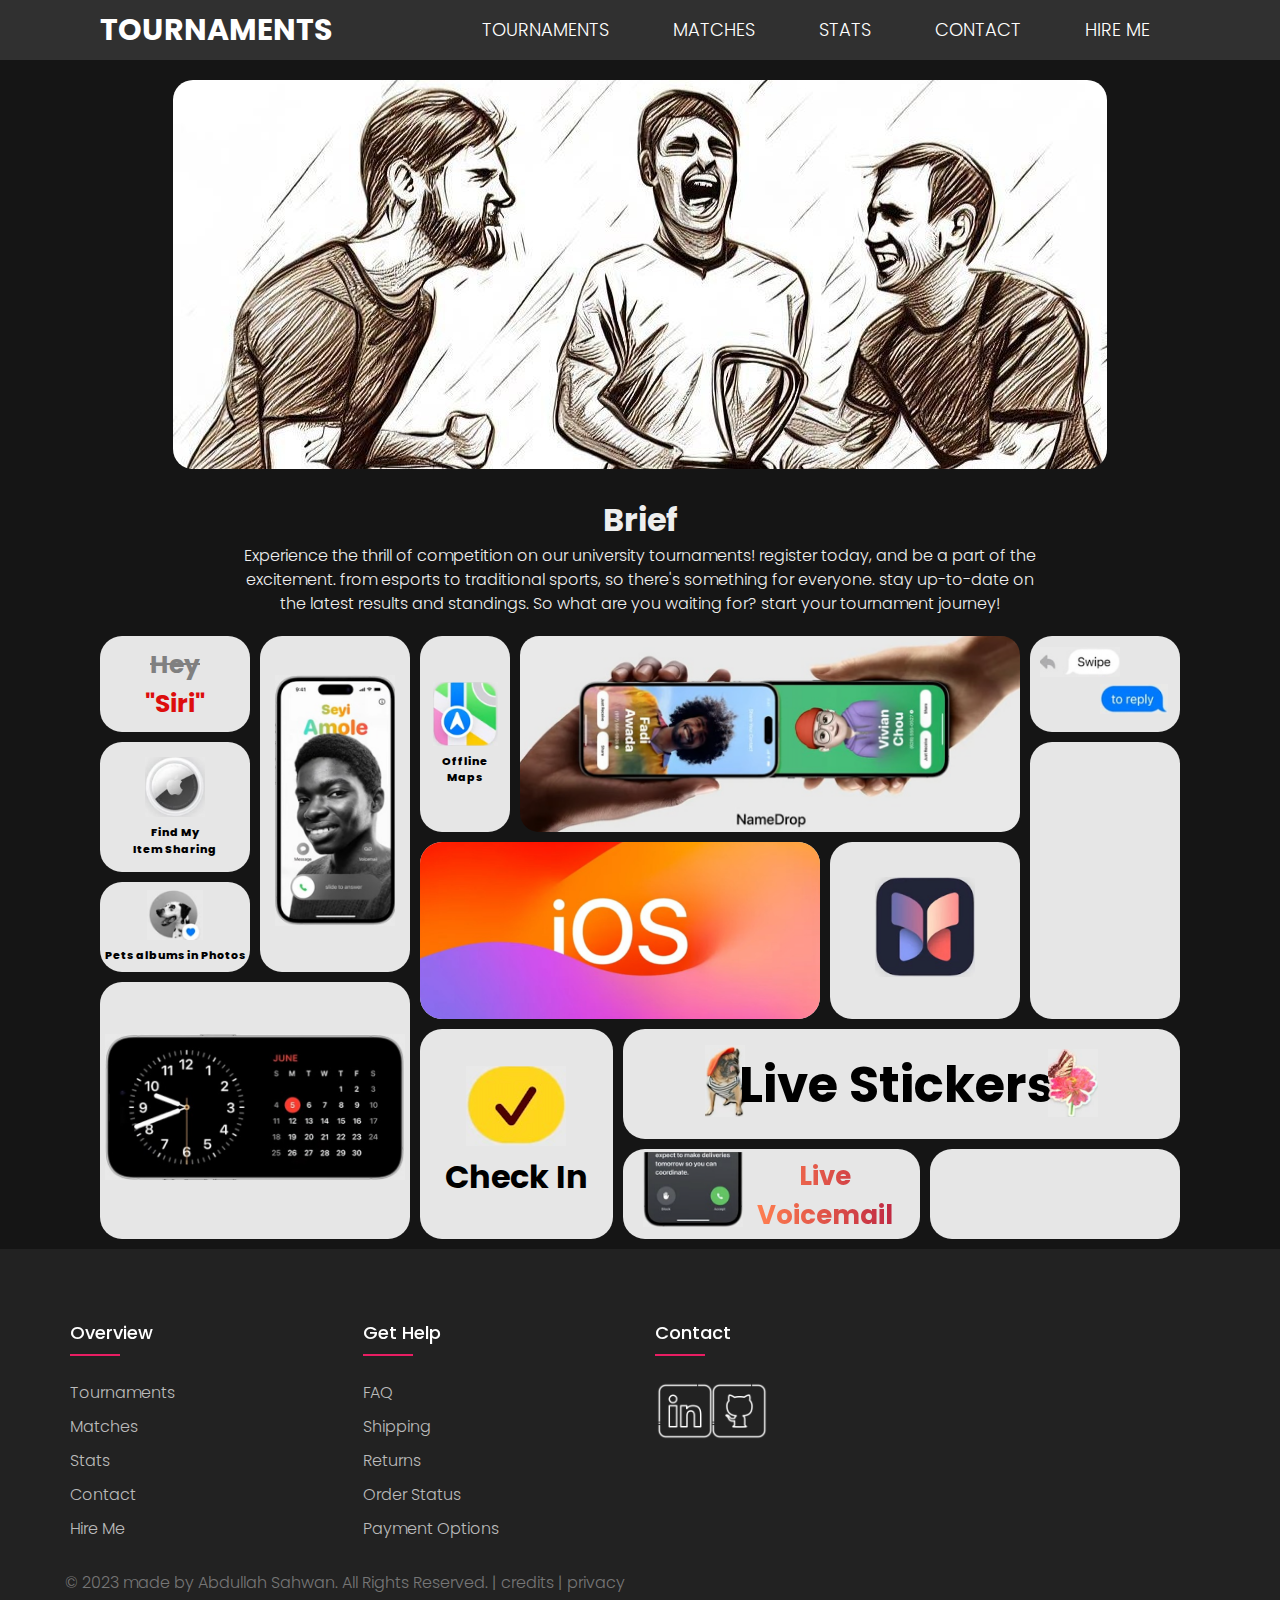
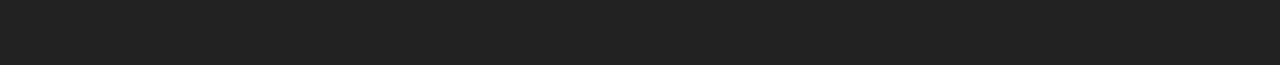
<file: index.html>
<!DOCTYPE html>
<html lang="en" data-theme="dark">
    <head>
        <meta charset="UTF-8">
        <meta name="description" content="Experience the thrill of competition on our university tournaments! register today, and be a part of the excitement. from esports to traditional sports, so there's something for everyone. stay up-to-date on the latest results and standings. So what are you waiting for? start your tournament journey!.">
        <meta name="keywords" content="KFUPM, Tournaments, competition, Registeration">
        <meta name="author" content="Abdullah Sahwan">
        <title>KFUPM Tournaments</title>
        <link rel="stylesheet" href="css/dark_theme.css" />
        <link rel="stylesheet" href="css/navigation.css">
        <link rel="stylesheet" href="css/footer.css">
        <link rel="stylesheet" href="css/IOS_Table.css">
        <link rel="icon" href="assets/logoPersonal.png">
    </head>
    <body>
        <!-- Navigation -->
        <nav>
            <div class="logo" id="logo">
                <!-- <img class="kfupmLogoClass" src="assets/kfupmTowerUpper.png" alt="KFUPM Logo" height="40"> -->
                <p >Tournaments</p>
            </div>
            
            
            <ul>
                <li><a href="index.html">Tournaments</a></li>
                <li><a href="Matches.html">Matches</a></li>
                <li><a href="#">Stats</a></li>
                <li><a href="contact.html">Contact</a></li>
                <li><a href="Hire.html">Hire Me</a></li>
            </ul>
        </nav>

        <!-- Main -->
        <main>
            <div class="coverimage"><img src="assets/compete.jpg" alt=""></div>


            <div class="intro">
                <div class="maingheading"><h1>Brief</h1></div>
                <p>
                    Experience the thrill of competition on our university tournaments! register today, and be a part of the excitement. from esports to traditional sports, so there's something for everyone. stay up-to-date on the latest results and standings. So what are you waiting for? start your tournament journey!
                </p>
            </div>
            
        
            <table cellspacing="10" class="IOSTable">
                <!-- Row1 -->
                <tr >
                    <!-- Hey Siri  -->
                    <td  >
                        <h1 class="crossedword"><del  >Hey</del></h1> <h1 class="correctedWord">"Siri"</h1>
                    </td >
                    <!-- Contact Poster -->
                    <td  rowspan="4">
                        <img src="assets/iphone_1.png" alt="" width="120">
                    </td>
                    <!-- Offline Maps -->
                    <td rowspan="2">
                        <img src="assets/maps.png" alt="" width="65">
                        <p class="commentIOs">
                            Offline <br> Maps
                        </p>
                    </td>
                    <!-- NameDrop -->
                    <td  colspan="4" rowspan="2">
                        <img src="assets/two_hands.png" alt="" class="NameDrop">
                    </td>
                    <!-- Messages -->
                    <td >
                        <img src="assets/swipe.png" alt="" class="swipe">
                        <img src="assets/to_reply.png" alt="" class="Reply">
                    </td>
                </tr>
                <!-- Row2 -->
                <tr>
                    <!-- AirTag -->
                    <td rowspan="2">
                        <img src="assets/airtag.png" alt="" height="60">
                        <p class="commentIOs">
                            Find My <br>Item Sharing
                        </p>
                    </td>
                    <td rowspan="4">
                    </td>
                </tr>
                <!-- Row3 -->
                <tr >
                    <!-- IOS -->
                    <td colspan="3" rowspan="3" width="400px">
        
                        <img src="assets/IOSImage.png" alt="" class="IOSImage">
                        <!-- <h1 class="IOS">iOS</h1> -->
        
                    </td>
                    <!-- Journals -->
                    <td  rowspan="3" colspan="2">
                        <img src="assets/app.png" alt="" width="100">
                    </td>
                </tr>
                <!-- Row4 -->
                <tr >
                    <td>
                        <img src="assets/dog.png" alt="" height="50">
                        <p class="commentIOs">
                            Pets albums in Photos
                        </p>
                    </td>
                </tr>
                <!-- Row5 -->
                <tr height="20">
                    <!-- StandBy -->
                    <td colspan="2" rowspan="3">
                        <img src="assets/calendar.png" alt="" width="300">
                    
                    </td>
                </tr>
                <!-- Row6 -->
                <tr height="110">
                    <!-- Check In -->
                    <td colspan="2" rowspan="2">
                        <img src="assets/check.png" alt="" width="100" class="checkInImage">
                        <h1 class="CheckIn">Check In</h1>
                    </td>
                    <!-- Live Stickers -->
                    <td colspan="4" >
                        <img src="assets/sticker_dog.png" alt="" class="stickerDog">
                        <h1 class="LiveStickers">Live Stickers</h1>
                        <img src="assets/stricker_flower.png" alt="" class="stickerflower">
                    </td>
                </tr>
                <!-- Row7 -->
                <tr height="90">
                    <!-- Live Voice Main -->
                    <td colspan="2" >
                        <img src="assets/phone_bottom.png" alt="" class="phonebottom">
                        <h1 class="voiceMainText">Live <br>Voicemail</h1>
        
                    </td>
                    <td colspan="2">
                    </td>
                </tr>
            </table>

        </main>

        <!-- new line -->

        <!-- footer -->
        <footer class="footer">
            <div class="container">
                <div class="row">
                    <div class="footer-col">
                        <h4>Overview</h4>
                        <ul>
                            <li><a href="index.html">Tournaments</a></li>
                            <li><a href="Matches.html">Matches</a></li>
                            <li><a href="#">Stats</a></li>
                            <li><a href="contact.html">Contact</a></li>
                            <li><a href="Hire.html">Hire Me</a></li>
                        </ul>
                    </div>
                    <div class="footer-col">
                        <h4>get help</h4>
                        <ul>
                            <li><a href="#">FAQ</a></li>
                            <li><a href="#">shipping</a></li>
                            <li><a href="#">returns</a></li>
                            <li><a href="#">order status</a></li>
                            <li><a href="#">payment options</a></li>
                        </ul>
                    </div>
                    <!-- <div class="footer-col">
                        <h4>online shop</h4>
                        <ul>
                            <li><a href="#">watch</a></li>
                            <li><a href="#">bag</a></li>
                            <li><a href="#">shoes</a></li>
                            <li><a href="#">dress</a></li>
                        </ul>
                    </div> -->
                    <div class="footer-col">
                        <h4>Contact</h4>
                        <div class="social-links">
                            <a href="https://www.linkedin.com/in/abdullah-sahwan-764332248"><img src="assets/linkedin.png" alt="" class="contactIcon"></a>
                            <a href="https://github.com/AimRAS"><img src="assets/github.png" alt="" class="contactIcon"></a>
                            <!-- <a href="#"><i class="fab fa-facebook-f"></i></a>
                            <a href="#"><i class="fab fa-twitter"></i></a>
                            <a href="#"><i class="fab fa-instagram"></i></a>
                            <a href="#"><i class="fab fa-linkedin-in"></i></a> -->
                        </div>
                    </div>
                </div>
                <p class="rights">© 2023 made by  Abdullah Sahwan. All Rights Reserved. | credits | privacy</p>
            </div>
       </footer>
    </body>
</html>
</file>
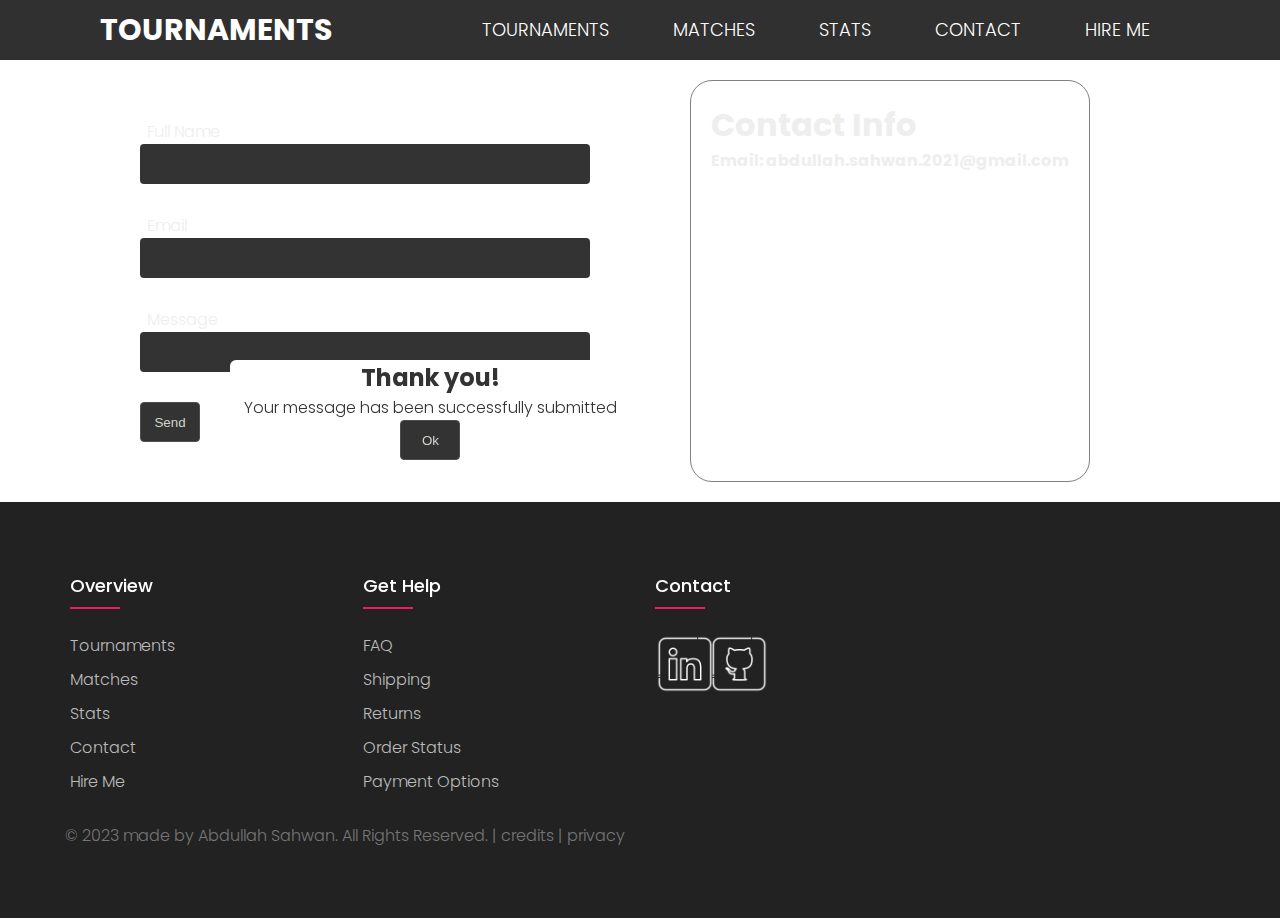
<file: contact.html>
<!DOCTYPE html>
<html lang="en">
<head>
    <meta charset="UTF-8">
    <meta name="viewport" content="width=device-width, initial-scale=1.0">
    <title>Contact Us</title>
    <link rel="stylesheet" href="css/dark_theme.css" />
    <link rel="stylesheet" href="css/navigation.css">
    <link rel="stylesheet" href="css/footer.css">
    <link rel="stylesheet" href="css/forms.css">
    <link rel="icon" href="assets/logoPersonal.png">
    
</head>
<body>
    
    <!-- Navigation -->
    <nav>
        <div class="logo">
            <!-- <img class="kfupmLogoClass" src="assets/kfupmTowerUpper.png" alt="KFUPM Logo" height="40"> -->
            <p >Tournaments</p>
        </div>
        
        
        <ul>
            <li><a href="index.html">Tournaments</a></li>
            <li><a href="Matches.html">Matches</a></li>
            <li><a href="#">Stats</a></li>
            <li onclick="closePopup()"><a onclick="closePopup()" href="contact.html">Contact</a></li>
            <li><a href="Hire.html">Hire Me</a></li>
        </ul>
    </nav>
    
    <!-- Main -->
    <main>
        <div class="conactPage">
            <div>
                <form action="">
                    <label for="">Full Name<input type="text" name="" id="" required></label>
                    
                    <label for="">Email<input type="email" name="" id="" required></label>
                    <label for="">Message<input type="text" name="" id="" required></label>
                    <button onsubmit="submitForm()" type="submit">Send</button>
            
                </form>
                <div class="popup" id="popup">
                    <h2>Thank you!</h2>
                    <p>Your message has been successfully submitted</p>
                    <button onclick="closePopup()">Ok</button>
    
                </div>
            </div>
            <div class="contactInfo">
                <h1>Contact Info</h1>
        
                <h4>Email: abdullah.sahwan.2021@gmail.com</h4>
    
                <a href="https://www.linkedin.com/in/abdullah-sahwan-764332248"><img src="assets/linkedin.png" alt="" class="contactIcon"></a>
                <a href="https://github.com/AimRAS"><img src="assets/github.png" alt="" class="contactIcon"></a>
                
            </div>
        </div>

    </main>

    <!-- footer -->
    <footer class="footer">
        <div class="container">
            <div class="row">
                <div class="footer-col">
                    <h4>Overview</h4>
                    <ul>
                        <li><a href="index.html">Tournaments</a></li>
                        <li><a href="Matches.html">Matches</a></li>
                        <li><a href="#">Stats</a></li>
                        <li><a href="contact.html">Contact</a></li>
                        <li><a href="Hire.html">Hire Me</a></li>
                    </ul>
                </div>
                <div class="footer-col">
                    <h4>get help</h4>
                    <ul>
                        <li><a href="#">FAQ</a></li>
                        <li><a href="#">shipping</a></li>
                        <li><a href="#">returns</a></li>
                        <li><a href="#">order status</a></li>
                        <li><a href="#">payment options</a></li>
                    </ul>
                </div>
                <!-- <div class="footer-col">
                    <h4>online shop</h4>
                    <ul>
                        <li><a href="#">watch</a></li>
                        <li><a href="#">bag</a></li>
                        <li><a href="#">shoes</a></li>
                        <li><a href="#">dress</a></li>
                    </ul>
                </div> -->
                <div class="footer-col">
                    <h4>Contact</h4>
                    <div class="social-links">
                        <a href="https://www.linkedin.com/in/abdullah-sahwan-764332248"><img src="assets/linkedin.png" alt="" class="contactIcon"></a>
                        <a href="https://github.com/AimRAS"><img src="assets/github.png" alt="" class="contactIcon"></a>
                        <!-- <a href="#"><i class="fab fa-facebook-f"></i></a>
                        <a href="#"><i class="fab fa-twitter"></i></a>
                        <a href="#"><i class="fab fa-instagram"></i></a>
                        <a href="#"><i class="fab fa-linkedin-in"></i></a> -->
                    </div>
                </div>
            </div>
            <p class="rights">© 2023 made by  Abdullah Sahwan. All Rights Reserved. | credits | privacy</p>
        </div>
   </footer>

   <script>

    function submitForm() {
        document.querySelector(".popup").style.display = "block";
    }
    
    function closePopup() {
        document.querySelector(".popup").style.display = "none";
    }

   </script>
    
</body>
</html>
</file>
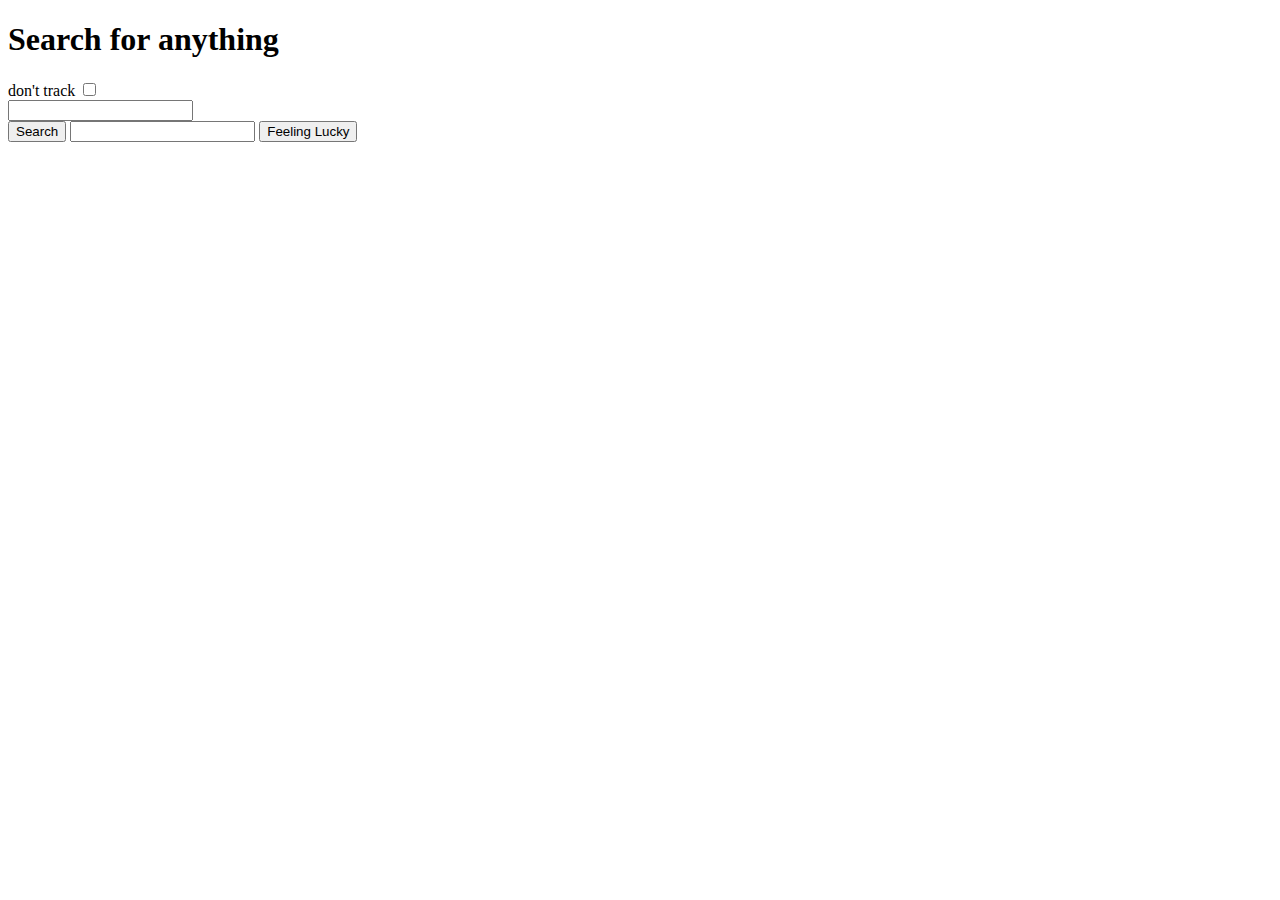
<file: form.html>
<!DOCTYPE html>
<html lang="en">
<head>
    <meta charset="UTF-8">
    <meta name="viewport" content="width=device-width, initial-scale=1.0">
    <title>Forms</title>
</head>
<body>

    <form>
        <h1>Search for anything

        </h1>
        <label for="track-check">
            don't track <input type="checkbox" id="track-check">
        </label>
        
        <div>
            <input type="text">
        </div>
        <div>
            <input type="submit" value="Search">
            <input type="password">
            <button> Feeling Lucky </button>
        </div>
            
           
        
    </form>
    
</body>
</html>
</file>
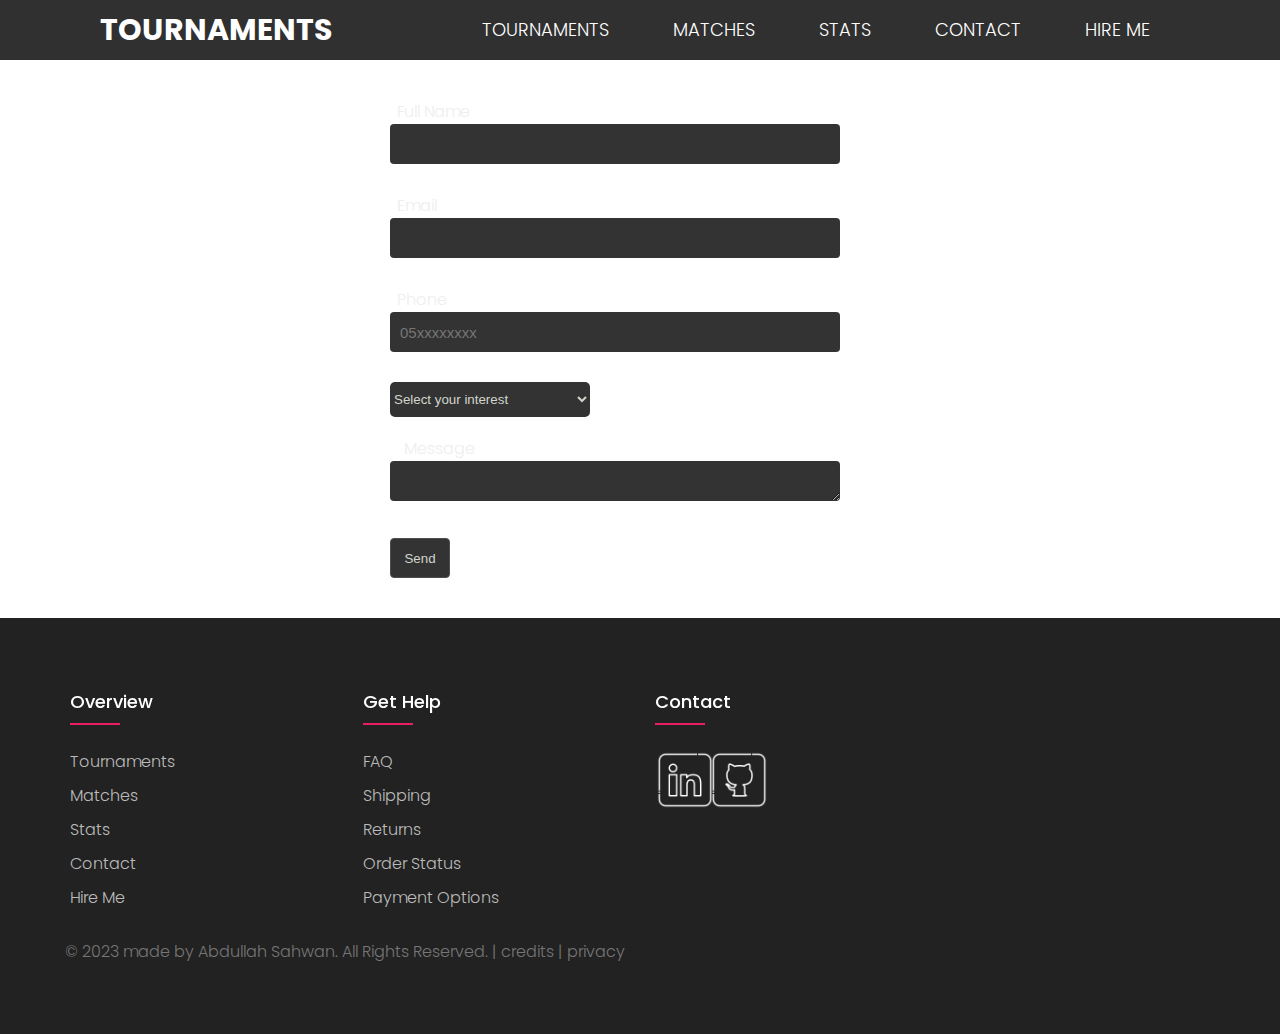
<file: Hire.html>
<!DOCTYPE html>
<html lang="en">
<head>
    <meta charset="UTF-8">
    <meta name="viewport" content="width=device-width, initial-scale=1.0">
    <title>Hire Me</title>
    <link rel="stylesheet" href="css/dark_theme.css" />
    <link rel="stylesheet" href="css/navigation.css">
    <link rel="stylesheet" href="css/footer.css">
    <link rel="stylesheet" href="css/forms.css">
    <link rel="icon" href="assets/logoPersonal.png">
</head>
<body>
    <!-- Navigation -->
    <nav>
        <div class="logo">
            <p >Tournaments</p>
        </div>
        
        <ul>
            <li><a href="index.html">Tournaments</a></li>
            <li><a href="Matches.html">Matches</a></li>
            <li><a href="#">Stats</a></li>
            <li><a href="contact.html">Contact</a></li>
            <li><a href="Hire.html">Hire Me</a></li>
            
        </ul>
    </nav>

    <!-- Main -->
    <main>
        <div class="hireMeForm">
            <form action="Thanks.html" method="get">
                <label for="">Full Name<input type="text" list="names" name="" id="" autocomplete="name" required></label>
                <datalist id="names">
                    <option value="Abdullah">
                    <option value="Mohammed">
                    <option value="Xao">
                    <option value="Lew">
                  </datalist>
                <label for="">Email<input type="email" name="" id="" autocomplete="email" required></label>
                <label for="">Phone <input type="tel" name="phone" placeholder="05xxxxxxxx" autocomplete="tel"></label>
                <label for="">
                    <select name="skills">
                        <option value="" selected>Select your interest</option>
                        <option value="HTML">HTML</option>
                        <option value="CSS">CSS</option>
                        <option value="JavaScript">JavaScript</option>
                        <option value="Python">Python</option>
                        <option value="PHP">PHP</option>
                        </select>
    
                </label>
                
                <label for="">Message <textarea name="" id="" cols="30" rows="10"></textarea></label>
                <button  type="submit">Send</button>
    
            </form>
        </div>

    </main>

    <!-- footer -->
    <footer class="footer">
        <div class="container">
            <div class="row">
                <div class="footer-col">
                    <h4>Overview</h4>
                    <ul>
                        <li><a href="index.html">Tournaments</a></li>
                        <li><a href="Matches.html">Matches</a></li>
                        <li><a href="#">Stats</a></li>
                        <li><a href="contact.html">Contact</a></li>
                        <li><a href="Hire.html">Hire Me</a></li>
                    </ul>
                </div>
                <div class="footer-col">
                    <h4>get help</h4>
                    <ul>
                        <li><a href="#">FAQ</a></li>
                        <li><a href="#">shipping</a></li>
                        <li><a href="#">returns</a></li>
                        <li><a href="#">order status</a></li>
                        <li><a href="#">payment options</a></li>
                    </ul>
                </div>
                <div class="footer-col">
                    <h4>Contact</h4>
                    <div class="social-links">
                        <a href="https://www.linkedin.com/in/abdullah-sahwan-764332248"><img src="assets/linkedin.png" alt="" class="contactIcon"></a>
                        <a href="https://github.com/AimRAS"><img src="assets/github.png" alt="" class="contactIcon"></a>
                    </div>
                </div>
            </div>
            <p class="rights">© 2023 made by  Abdullah Sahwan. All Rights Reserved. | credits | privacy</p>
        </div>
   </footer>
</body>
</html>
</file>
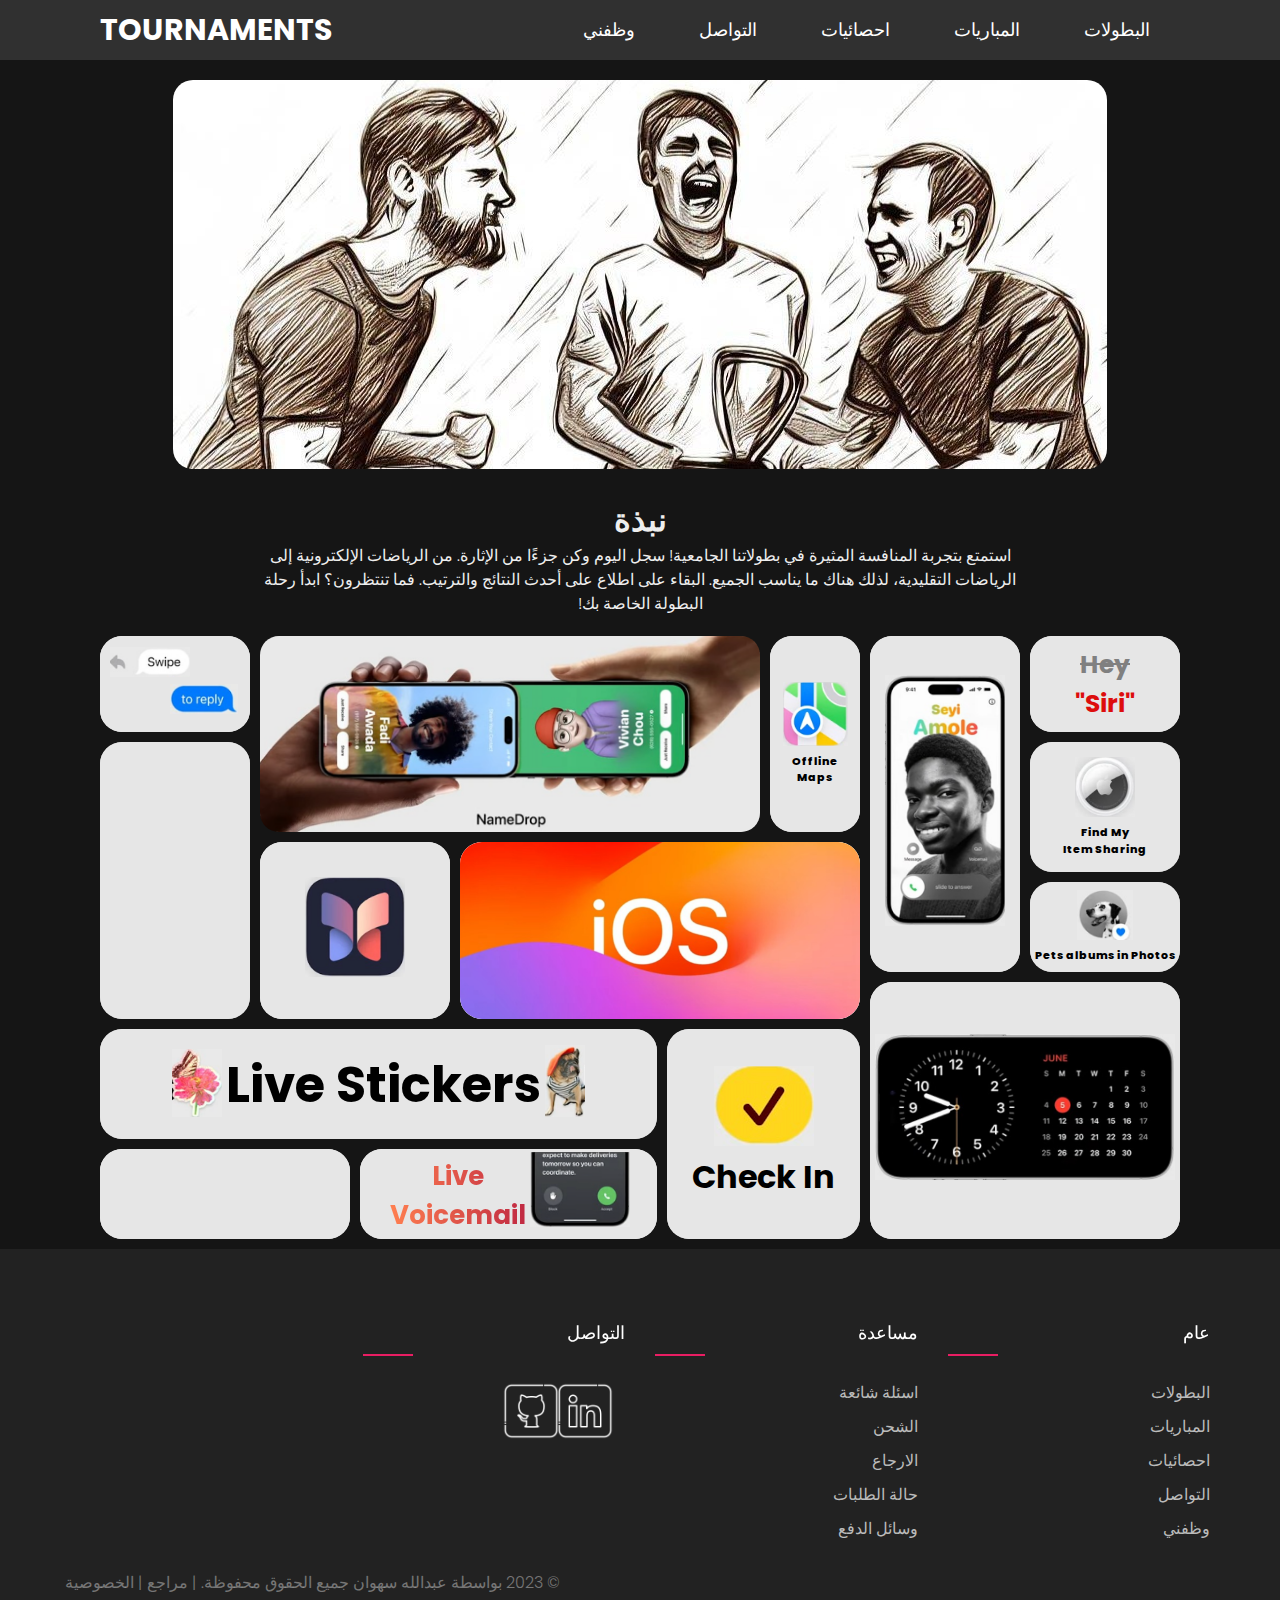
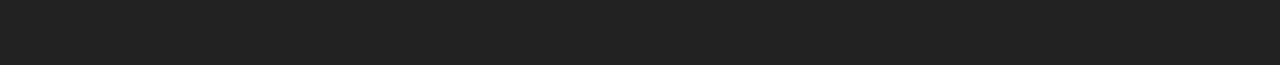
<file: index-ar.html>
<!DOCTYPE html>
<html dir="rtl" data-theme="dark">
    <head>
        <meta charset="UTF-8">
        <meta name="description" content="Experience the thrill of competition on our university tournaments! register today, and be a part of the excitement. from esports to traditional sports, so there's something for everyone. stay up-to-date on the latest results and standings. So what are you waiting for? start your tournament journey!.">
        <meta name="keywords" content="KFUPM, Tournaments, competition, Registeration">
        <meta name="author" content="Abdullah Sahwan">
        <title>KFUPM Tournaments</title>
        <link rel="stylesheet" href="css/dark_theme.css" />
        <link rel="stylesheet" href="css/navigation.css">
        <link rel="stylesheet" href="css/footer.css">
        <link rel="stylesheet" href="css/IOS_Table.css">
        <link rel="icon" href="assets/logoPersonal.png">
        <link rel="stylesheet" href="Ex2.css">
        <script src="templete.js"></script>
    </head>
    <body>
        <!-- sctipt to generate html templates -->
        
        <!-- Navigation -->
        <nav include="nav-ar.html"></nav>

        <!-- Main -->
        <main>
            <div class="coverimage"><img src="assets/compete.jpg" alt=""></div>


            <div class="intro">
                <div class="maingheading"><h1>نبذة</h1></div>
                <p>
                    استمتع بتجربة المنافسة المثيرة في بطولاتنا الجامعية! سجل اليوم وكن جزءًا من الإثارة. من الرياضات الإلكترونية إلى الرياضات التقليدية، لذلك هناك ما يناسب الجميع. البقاء على اطلاع على أحدث النتائج والترتيب. فما تنتظرون؟ ابدأ رحلة البطولة الخاصة بك!
                </p>
            </div>
            
        
            <table cellspacing="10" class="IOSTable">
                <!-- Row1 -->
                <tr >
                    <!-- Hey Siri  -->
                    <td  >
                        <h1 class="crossedword"><del  >Hey</del></h1> <h1 class="correctedWord">"Siri"</h1>
                    </td >
                    <!-- Contact Poster -->
                    <td  rowspan="4">
                        <img src="assets/iphone_1.png" alt="" width="120">
                    </td>
                    <!-- Offline Maps -->
                    <td rowspan="2">
                        <img src="assets/maps.png" alt="" width="65">
                        <p class="commentIOs">
                            Offline <br> Maps
                        </p>
                    </td>
                    <!-- NameDrop -->
                    <td  colspan="4" rowspan="2">
                        <img src="assets/two_hands.png" alt="" class="NameDrop">
                    </td>
                    <!-- Messages -->
                    <td >
                        <img src="assets/swipe.png" alt="" class="swipe">
                        <img src="assets/to_reply.png" alt="" class="Reply">
                    </td>
                </tr>
                <!-- Row2 -->
                <tr>
                    <!-- AirTag -->
                    <td rowspan="2">
                        <img src="assets/airtag.png" alt="" height="60">
                        <p class="commentIOs">
                            Find My <br>Item Sharing
                        </p>
                    </td>
                    <td rowspan="4">
                    </td>
                </tr>
                <!-- Row3 -->
                <tr >
                    <!-- IOS -->
                    <td colspan="3" rowspan="3" width="400px">
        
                        <img src="assets/IOSImage.png" alt="" class="IOSImage">
                        <!-- <h1 class="IOS">iOS</h1> -->
        
                    </td>
                    <!-- Journals -->
                    <td  rowspan="3" colspan="2">
                        <img src="assets/app.png" alt="" width="100">
                    </td>
                </tr>
                <!-- Row4 -->
                <tr >
                    <td>
                        <img src="assets/dog.png" alt="" height="50">
                        <p class="commentIOs">
                            Pets albums in Photos
                        </p>
                    </td>
                </tr>
                <!-- Row5 -->
                <tr height="20">
                    <!-- StandBy -->
                    <td colspan="2" rowspan="3">
                        <img src="assets/calendar.png" alt="" width="300">
                    
                    </td>
                </tr>
                <!-- Row6 -->
                <tr height="110">
                    <!-- Check In -->
                    <td colspan="2" rowspan="2">
                        <img src="assets/check.png" alt="" width="100" class="checkInImage">
                        <h1 class="CheckIn">Check In</h1>
                    </td>
                    <!-- Live Stickers -->
                    <td colspan="4" >
                        <img src="assets/sticker_dog.png" alt="" class="stickerDog">
                        <h1 class="LiveStickers">Live Stickers</h1>
                        <img src="assets/stricker_flower.png" alt="" class="stickerflower">
                    </td>
                </tr>
                <!-- Row7 -->
                <tr height="90">
                    <!-- Live Voice Main -->
                    <td colspan="2" >
                        <img src="assets/phone_bottom.png" alt="" class="phonebottom">
                        <h1 class="voiceMainText">Live <br>Voicemail</h1>
        
                    </td>
                    <td colspan="2">
                    </td>
                </tr>
            </table>

        </main>

        <!-- new line -->
        

         


        <!-- footer -->
        <footer include="Footer-ar.html" class="footer"></footer>


       
        <!-- sctipt to generate html templates -->
        <script>
            includeHTML();
        </script>
    </body>
</html>
</file>
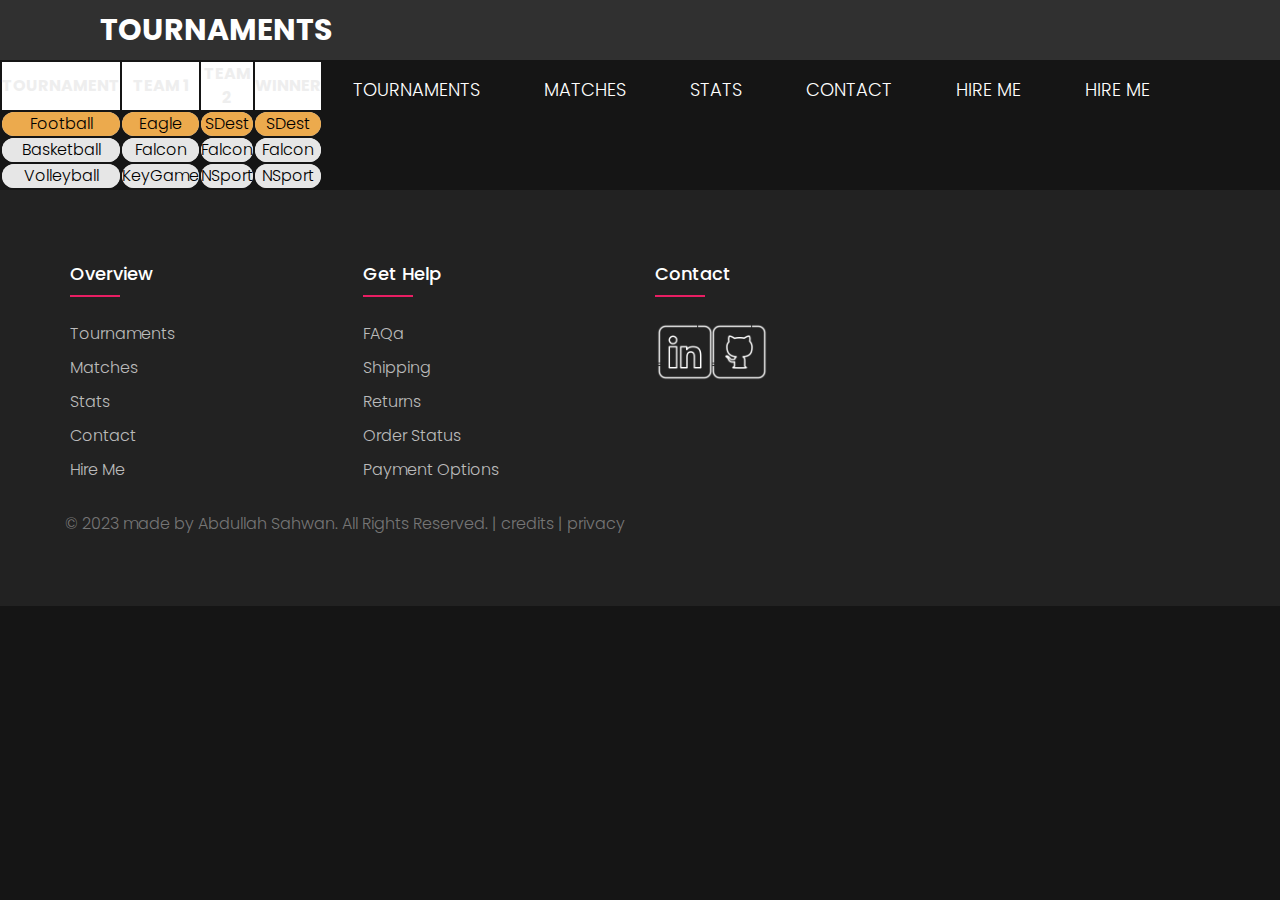
<file: Matches.html>
<!DOCTYPE html>
<html lang="en" data-theme="dark">
    <head>
        <meta charset="UTF-8">
        <!-- <meta name="viewport" content="width=device-width, initial-scale=1.0"> -->
        <title>Matches</title>
        <link rel="stylesheet" href="css/dark_theme.css" />
        <link rel="stylesheet" href="css/navigation.css">
        <link rel="stylesheet" href="css/footer.css">
        <link rel="icon" href="assets/logoPersonal.png">
        <link rel="stylesheet" href="Ex2.css">
        <script src="templete.js"></script>
    </head>
    <body>
        
        <!-- Navigation -->
        <nav include="nav.html"></nav>

        <!-- Main  -->
        <main>
            <table class="matchesTable">
                <tr>
                    <th>
                        Tournament
                    </th>
                    <th>
                        Team 1
                    </th>
                    <th>
                        Team 2
                    </th>
                    <th>
                        winner
                    </th>
                </tr>
        
                <tr>
                    <td class="top">Football
                        <!-- ff -->
                    </td>
                    <td class="top">
                        Eagle
                    </th>
                    <td class="top">
                        SDest
                    </td>
                    <td class="top">
                        SDest
                    </td>
                </tr>
                <tr>
                    <td>Basketball
        
                    </td>
                    <td>
                        Falcon
                    </td>
                    <td>
                        Falcon
                    </td>
                    <td>
                        Falcon
                    </td>
                </tr>
                <tr>
                    <td>Volleyball
        
                    </td>
                    <td>KeyGame
        
                    </td>
                    <td>NSport
        
                    </td>
                    <td>NSport
        
                    </td>
                </tr>
        </table>

        </main>


        <!-- footer -->
        <footer include="Footer.html" class="footer"></footer>

        <!-- sctipt to generate html templates -->
        <script>
            includeHTML();
        </script>
        
    </body>
</html>
</file>
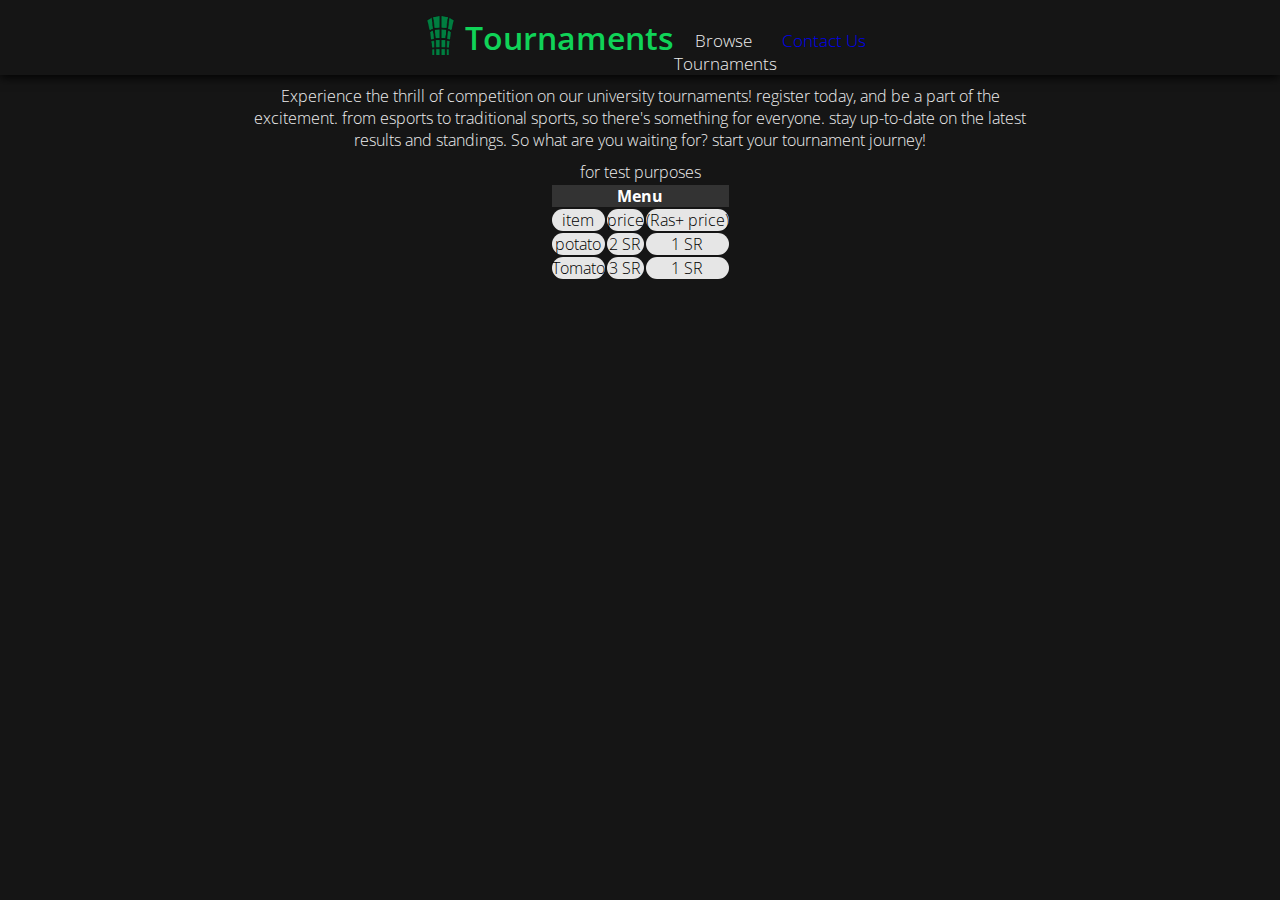
<file: swe1.html>
<!DOCTYPE html>
<html lang="en">
    <head>
        <meta charset="UTF-8">
        <meta name="description" content="Experience the thrill of competition on our university tournaments! register today, and be a part of the excitement. from esports to traditional sports, so there's something for everyone. stay up-to-date on the latest results and standings. So what are you waiting for? start your tournament journey!.">
        <meta name="keywords" content="KFUPM, Tournaments, competition, Registeration">
        <meta name="author" content="Abdullah Sahwan">
        <title>KFUPM Tournaments</title>
        <link rel="stylesheet" href="syling.css" />
    </head>
    <body>
        <div class="toprow" >
            <div class="divforlogo">
                <img class="kfupmLogoClass" src="assets/kfupmTowerUpper.png" alt="KFUPM Logo" height="40">
            </div>
            <div class="divforlogo2">
                <h1 class="testing">Tournaments</h1>
            </div>
            <div class="divforlogo3">
                <h1 class="testing2">Browse Tournaments</h1>
            </div>
            <div class="divforlogo3">
                <h1 class="testing2"><a href="contact.html">Contact Us</a></h1>
            </div>
            
        </div>
        <div class="intro">
            <p>
                Experience the thrill of competition on our university tournaments! register today, and be a part of the excitement. from esports to traditional sports, so there's something for everyone. stay up-to-date on the latest results and standings. So what are you waiting for? start your tournament journey!
            </p>
        </div>
        
        
        <table>
            <thead>

                <tr>
                    <th colspan="3">Menu</th>   
                </tr>
              
            </thead>
            <tbody>

                <tr>
                    <p>for test purposes</p>

                    <td>item</td>
                    <td>price</td>
                    <td>(Ras+ price)</td>
                </tr>
                <tr>
                    <td>potato</td>
                    <td>2 SR</td>
                    <td>1 SR</td>
                </tr>


                <tr>
                    <td>Tomato</td>
                    <td>3 SR</td>
                    <td>1 SR</td>
                </tr>
                
            
            </tbody>
        </table>
    </body>
</html>
</file>
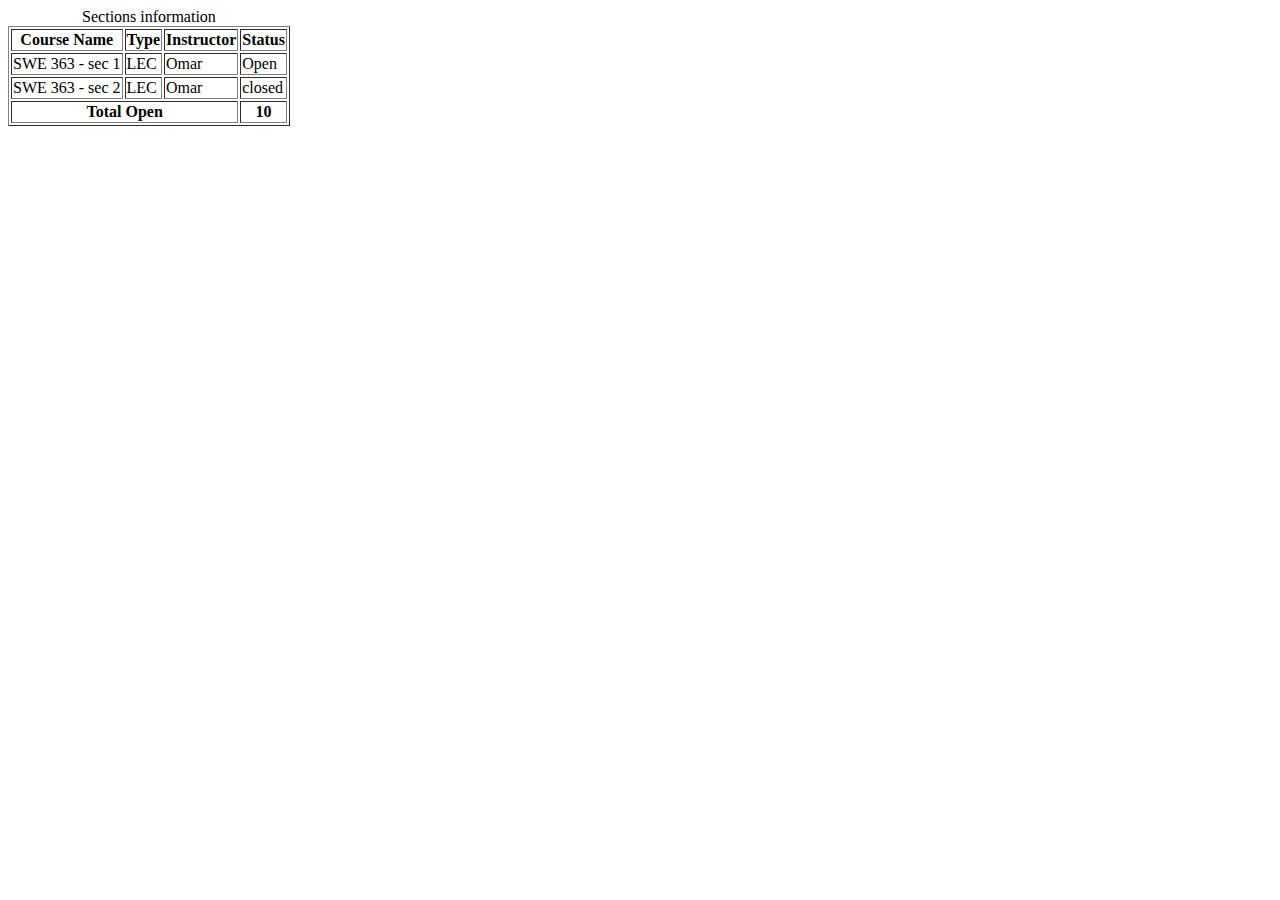
<file: table1.html>
<!DOCTYPE html>
<html>
    <head>

    </head>
    <body>
        <!-- Prices Table -->
        <table border="1">
            <!-- caption -->
            <caption>
                Sections information
            </caption>
            <!-- Table Head -->
            <thead>
                <tr>
                    <th>
                        Course Name
                    </th>
                    <th>
                        Type
                    </th>
                    <th>
                        Instructor
                    </th>
                    <th>
                        Status
                    </th>
                </tr>

            </thead>
            <!-- Table Body -->
            <tbody>
                <tr>
                    <td>
                        SWE 363 - sec 1
                    </td>
                    <td>
                        LEC
                    </td>
                    <td>
                        Omar
                    </td>
                    <td>
                        Open
                    </td>
                </tr>
                <tr>
                    <td>
                        SWE 363 - sec 2
                    </td>
                    <td>
                        LEC
                    </td>
                    <td>
                        Omar
                    </td>
                    <td>
                        closed
                    </td>
                </tr>

            </tbody>
            <!-- Footer -->
            <tfoot>
                <tr>
                    <th colspan="3">
                        Total Open
                    </th>
                    <th>
                        10
                    </th>
                </tr>
            </tfoot>
        </table>

    </body>
    
</html>
</file>
<file: css/dark_theme.css>
@import url('https://fonts.googleapis.com/css2?family=Open+Sans:wght@400;600;700&display=swap');
@import url('https://fonts.googleapis.com/css2?family=Montserrat:wght@400;600;700&display=swap');

:root[data-theme="dark"] {
  --page-bg: #151515;
}

:root[data-theme="light"] {
  --page-bg: #e2e2e2;
}

* {
  /* user cannot select text or any content */
  user-select: none;

  /* user cannot drag images or any content */
  -webkit-user-drag: none;


  margin: 0px;
  padding: 0px;
  box-sizing: border-box;
}

body {
  padding: 0px;
  margin: 0px;
  background-color: var(--page-bg);
  color: #EEEEEE;
  font-family: 'Open Sans', sans-serif;
  font-weight: 300;
}



a {
  text-decoration: none;
  color: none;
  outline: none;
}

a:visited {
  text-decoration: underline;
  color: none;
  outline: none;
}




td {
  border: 0px;
  padding: 0px;
  margin: 0px;
  background-color: rgb(230, 230, 230);
  
  border-radius: 22px;
  color: black;
  justify-content: center;
  align-content: center;
  text-align: center;
}

thead,
tfoot {
  background-color: #333;
  color: #fff;
}

p {
  max-width: 800px;
  text-align: center;
  margin: 0 auto;
}

.conactPage {
  display: flex;
  justify-content: center;
  margin: 20px auto;
}

.contactInfo {
  border: 1px solid grey;
  border-radius: 22px;
  width: 400px;
  margin: 0px 50px;
  padding: 20px;
}

.contactIcon {
  filter: invert(100%);
  width: 60px;
}

.intro {
  width: 800px;

  margin: 10px auto;
}

.crossedword {
  color: grey;
  margin-top: 10px;
  font-size: 25px;
  margin-bottom: 1px;
}

.correctedWord {
  color: #dd0d0d;
  margin-top: 1px;
  margin-bottom: 10px;
  font-size: 25px;
}



.LiveStickers {
  font-size: 50px;
  margin: 0px;
  display: inline;
}

.CheckIn {
  margin: 0px;
}

.checkInImage {
  margin: 0px;
}

.coverimage  {
  margin: 20px auto;
  text-align: center;
  border-radius: 20px;
}

.coverimage img  {
  border-radius: 20px;
}

.maingheading {
  text-align: center;
}

.matchesTable {
  margin: 0 auto;
}

.popup {
  width: 400px;
  background: #fff;
  border-radius: 6px;
  position: absolute;
  top: 40%;
  left: 18%;
  text-align: center;
  color: #333;
}
</file>
<file: css/navigation.css>
* {
    margin: 0px;
    padding: 0px;
    box-sizing: border-box;
}



nav {
    width: 100%;
    height: 60px;
    line-height: 60px;
    padding: 0px 100px;
    position: sticky;
    top: 0;
    background-color: #303030;
}

nav .logo p{
    font-size: 30px;
    font-weight: bold;
    float: left;
    color: white;
    text-transform: uppercase;

}

nav ul {
    float: right;
}

nav li {
    display: inline-block;
    list-style: none;
}

nav li a{
    font-size: 18px;
    text-transform: uppercase;
    padding: 0px 30px;
    color: white;
    text-decoration: none;
}
</file>
<file: css/footer.css>
@import url('https://fonts.googleapis.com/css2?family=Poppins:wght@300;400;500;600;700&display=swap');
body{
	line-height: 1.5;
	font-family: 'Poppins', sans-serif;
}
*{
	margin:0;
	padding:0;
	box-sizing: border-box;
}
.container{
	max-width: 1170px;
	margin:auto;
}
.row{
	display: flex;
	flex-wrap: wrap;
}
ul{
	list-style: none;
}
.footer{
	background-color: #222222;
  padding: 70px 0;
  /* bottom: 0; */
}
.footer-col{
   width: 25%;
   padding: 0 15px;
}
.footer-col h4{
	font-size: 18px;
	color: #ffffff;
	text-transform: capitalize;
	margin-bottom: 35px;
	font-weight: 500;
	position: relative;
}
.footer-col h4::before{
	content: '';
	position: absolute;
	left:0;
	bottom: -10px;
	background-color: #e91e63;
	height: 2px;
	box-sizing: border-box;
	width: 50px;
}
.footer-col ul li:not(:last-child){
	margin-bottom: 10px;
}
.footer-col ul li a{
	font-size: 16px;
	text-transform: capitalize;
	color: #ffffff;
	text-decoration: none;
	font-weight: 300;
	color: #bbbbbb;
	display: block;
	transition: all 0.3s ease;
}
.footer-col ul li a:hover{
	color: #ffffff;
	padding-left: 8px;
}
.footer-col .social-links a{
	display: inline-block;
	height: 40px;
	width: 40px;
	/* background-color: rgba(255,255,255,0.2); */
	margin:0 10px 10px 0;
	text-align: center;
	line-height: 40px;
	border-radius: 50%;
	color: #ffffff;
	transition: all 0.5s ease;
}
/* .footer-col .social-links a:hover{
	color: #24262b;
	background-color: #ffffff;
} */

.rights {
	text-align: left;
	align-content: left;
	color: #CBCBCB80;
	margin-top: 30px;
	margin-left: 10px;
}

/*responsive*/
@media(max-width: 767px){
  .footer-col{
    width: 50%;
    margin-bottom: 30px;
}
}
@media(max-width: 574px){
  .footer-col{
    width: 100%;
}
}
</file>
<file: css/IOS_Table.css>
.NameDrop {
  border-radius: 19px;
  width: 500px;
  margin: 0px;
  margin: 0px;
  height: 100%;
  Vertical-align: bottom;
  
  padding: 0px;
}

.stickerDog {
  /* margin-top: 30px; */
  width: 40px;
  margin-right: -10px;
  margin-bottom: -15px;
}

.stickerflower {
  width: 50px;
  margin-left: -10px;
  margin-bottom: -15px;
}




.IOSImage {

    width: 400px;
    border-radius: 22px;
    Vertical-align: bottom;
  
}
  
.phonebottom {
    width: 100px;
    /* vertical-align: center;
    align-self: top; */
    padding: 0px;
    Vertical-align: top;
    display: inline-block;
  
    margin: 0px;
}
  
.voiceMainText {
    font-size: 26px;
    display: inline-block;
    justify-content: center;
    margin-left: 10px;
    margin-top: 5px;
    text-align: center;
    margin-right: 0px;
    background: linear-gradient(to right, #ff7f50, #c02942);
    color: linear-gradient(#ff7f50, #c02942);
    /* background: -webkit-linear-gradient(#eee, #333); */
    -webkit-background-clip: text;
    -webkit-text-fill-color: transparent;
    /* color: red; */
  
}
  
.swipe {
    height: 30px;
    align-items: left;
    margin-left: 10px;
    margin-top: 0px;
    
}
  
.Reply {
    height: 30px;
    margin-left: 70px;
    margin-bottom: 0px;
}
  
.IOS {
    font-size: 77px;
}
  
td {
    margin: 0px;
}
  
.commentIOs {
    font-size: 11px;
    font-weight: 800;
}

table {
    margin: 0 auto;
}
  
.IOSTable tr:nth-child(1) td:nth-child(1) {
    width: 150px;
    /* height: 30px; */
}
  
  .IOSTable tr:nth-child(1)  td:nth-child(2) {
    width: 150px;
}
  
.IOSTable tr:nth-child(1)  td:nth-child(3) {
    width: 90px;
}
  
.IOSTable tr:nth-child(1)  td:nth-child(4) {
    width: 450px;
    margin: 0px;
    padding: 0px;
    background-color: #050504;
}
  
.IOSTable tr:nth-child(1)  td:nth-child(5) {
    width: 150px;
    text-align: left;
  }
  
.IOSTable tr:nth-child(1)   {
    height: 20px;
    margin: 0px;
    padding: 0px;
}
  
.IOSTable tr:nth-child(2)   {
    height: 90px;
}
  
.IOSTable tr:nth-child(3)   {
    height: 30px;
}
  
.IOSTable tr:nth-child(4)   {
    height: 90px;
}
  
.IOSTable tr:nth-child(5)   {
    height: 20px;
}
  
.IOSTable tr:nth-child(6) td:nth-child(1)   {
    width: 140px;
}
.IOSTable tr:nth-child(6) td:nth-child(2)   {
    padding: 0px;
    /* width: 1000px;
    display: inline-block; */
}
  
.IOSTable tr:nth-child(7) td:nth-child(1)   {
    padding-top: 0px;
    padding-left: 20px;
    margin-left: 20px;
    width: 180px;
    /* width: 50px; */
    
    
    Vertical-align: top;
    align-items:flex-start;
    text-align: left;
    
    border: black;
 }
  
.IOSTable tr:nth-child(7) td:nth-child(2)   {
    width: 250px;
}
</file>
<file: css/forms.css>
form {
    width: 500px;
    margin: 40px auto;
}

label {
  margin: 7px
}

input[type="text"], input[type="email"], input[type="tel"] {
    /* height and width */
    height: 40px;
    width: 450px;

    /* font size and color */
    font-size: 15px;
    color: #D1D5CC;
    
    /* border details */
    border: none;
    border-radius: 4px;

    background-color: #333333;

    /* margins and paddings */
    padding-left: 10px;
    margin-bottom: 30px;
}

textarea {
    /* height and width */
    width: 450px;
    max-width: 450px;
    min-width: 450px;
    height: 40px;
    min-height: 40px;
    max-height: 400px;

    /* font size and color */
    font-size: 15px;
    color: #D1D5CC;
    
    padding-left: 10px;

    border: none;
    border-radius: 4px;
    background-color: #333333;
    
    
    
    margin-bottom: 30px;
}

select {
    /* height and width */
    height: 35px;
    width: 200px;
    

    display: block;
    background-color: #333333;
    color: #D1D5CC;

    /* border details */
    border: none;
    border-radius: 5px;
    
    
    margin-bottom: 20px;
}

button {
    /* height and width */
    height: 40px;
    width: 60px;

    /* backgound color */
    background-color: #333333;

    /* font color */
    color: #D1D5CC;

    /* border details */
    border: 1px solid #4e4e4e;
    border-radius: 4px;
}
</file>
<file: Ex2.css>
/* Change all header cells of a table to uppercase */
th {
    text-transform: uppercase;
}

/* Change all links to green color */
a {
    color: green;

}

a:visited {
    color: green;
}



/* Change the background color of all cells with the class "top" to red gold color */
.top {
    background-color: #ECAA4D;
}


  
em {
    background-color: blue;
}

#the_most_important {
    text-transform: uppercase;
    background-color: #ECAA4D;
}



/* advanced */

h2 {
    font-family: sans-serif;
}

h1, h2, h3, h4, h5, h6 {
    text-transform: capitalize;
}

h2 + p::first-letter {
    font-size: x-large;
}

tr:nth-child(even) {
    background-color: lightgray;
  }
  
tr:nth-child(odd) {
    background-color: white;
}

::selection {
    background-color: yellow;
  }
</file>
<file: syling.css>
@import url('https://fonts.googleapis.com/css2?family=Open+Sans:wght@400;600;700&display=swap');
@import url('https://fonts.googleapis.com/css2?family=Montserrat:wght@400;600;700&display=swap');


body {
  padding: 0px;
  margin: 0px;
  background-color: #151515;
  color: #EEEEEE;
  font-family: 'Open Sans', sans-serif;
  font-weight: 300;
}

* {
  user-select: none;
  -webkit-user-drag: none;
  margin: 0px;
  padding: 0px;
  box-sizing: border-box;
}

a {
  text-decoration: none;
  color: none;
  outline: none;
}

a:visited {
  text-decoration: underline;
  color: none;
  outline: none;
}



.toprow {
  background-color: #151515;
  width: 100%;
  height: 75px;
  display: flex;
  align-items: center;
  box-shadow: 0px 2px 10px black;
  justify-content: center;
}


td {
  /* border: 1px solid #333;
   */
  /* background-color: lightgrey; */
  border: 0px;
  padding: 0px;
  margin: 0px;
  background-color: rgb(230, 230, 230);
  
  border-radius: 22px;
  color: black;
  justify-content: center;
  align-content: center;
  text-align: center;
}

thead,
tfoot {
  background-color: #333;
  color: #fff;
}

.testing {
  display: inline;
  color: #10d358;
  font-family: 'Open Sans', sans-serif;
  font-weight: 600;
  margin: 0px;
  padding: 0px;
}

.testing2 {
  color: #EEEEEE;
  font-family: 'Open Sans', sans-serif;
  font-weight: 300;
  font-size: 17px;
  
  padding-top: 6px;
  margin-top: 5px;
}



.divforlogo {
  padding-left: 20px;
}

.divforlogo2 {
  padding-left: 10px;
  padding-bottom: 0px;
  margin-bottom: 0px;
  vertical-align: bottom;
}

.divforlogo3 {
  height: 40px;
  /* height: 36px; */
  /* background-color: rebeccapurple; */
  border-radius: 20px;
  
  /* justify-content: center; */
  /* align-content: center; */
  text-align:center;
  vertical-align: bottom;
  width: 100px;
  transition: all 0.5s ease;

}

.divforlogo3  :hover.testing2 {
  height: 40px;
  text-align:center;
  vertical-align: bottom;
  
  border-radius: 20px;
  transition: all 0.3s ease;
  background-color: rgba(255,255,255,0.1)
}

.divforlogo4 {
  width: 240px;
}

.SeachField {
  border-radius: 5px;
  background-color: #050504;
  margin-top: 10px;
  margin-left: 30px;
  height: 20px;
  place-content: "hello";
  color: white;
}


p {
  max-width: 800px;
  text-align: center;
  margin: 0 auto;
}

form {
  width: 500px;
  
  margin: 40px auto;
}

label {
  margin: 7px
}

.conactPage {
  display: flex;
  /* text-align: center; */
  /* align-content: center; */
  justify-content: center;
  margin: 20px auto;
  /* border-spacing: 20px; */
  /* padding: 20px; */
}

.contactInfo {
  /* border-color: #10d358; */
  border: 1px solid gray;
  border-radius: 22px;
  width: 400px;
  margin: 0px 50px;
  padding: 20px;
}

.contactIcon {
  /* filter: brightness(100%); */
  filter: invert(100%);
  width: 60px;
}

input[type="text"], input[type="email"], input[type="tel"] {
  width: 450px;
  font-size: 15px;
  
  /* width: 2000px; */
  padding-left: 10px;
  border-radius: 4px;
  background-color: #333333;
  border: none;
  height: 40px;
  color: #D1D5CC;
  margin-bottom: 30px;
}

textarea {
  width: 450px;
  max-width: 450px;
  min-width: 450px;
  height: 40px;
  min-height: 40px;
  max-height: 400px;
  
  font-size: 15px;
  
  /* width: 2000px; */
  padding-left: 10px;
  border-radius: 4px;
  background-color: #333333;
  border: none;
  
  color: #D1D5CC;
  margin-bottom: 30px;
}

select {
  display: block;

  margin-bottom: 20px;
}



button {
  height: 40px;
  width: 60px;
  background-color: #333333;
  border: 1px solid #4e4e4e;
  

  color: #D1D5CC;
  border-radius: 4px;
}
/* h1 {
  color: #D5D1CC;
} */

.intro {
  width: 800px;

  margin: 10px auto;
}

.crossedword {

  color: grey;
  margin-top: 10px;
  font-size: 25px;
  margin-bottom: 1px;
}

.correctedWord {
  color: #dd0d0d;
  margin-top: 1px;
  margin-bottom: 10px;
  font-size: 25px;
}



.LiveStickers {
  font-size: 50px;
  margin: 0px;
  display: inline;
}

.CheckIn {
  margin: 0px;
}

.checkInImage {
  margin: 0px;
}

.NameDrop {
  border-radius: 19px;
  width: 500px;
  margin: 0px;
  margin: 0px;
  height: 100%;
  Vertical-align: bottom;
  
  padding: 0px;
}

.stickerDog {
  /* margin-top: 30px; */
  width: 40px;
  margin-right: -10px;
  margin-bottom: -15px;
}

.stickerflower {
  width: 50px;
  margin-left: -10px;
  margin-bottom: -15px;
}

.coverimage  {
  margin: 20px auto;
  text-align: center;
  border-radius: 20px;
}

.coverimage img  {
  border-radius: 20px;
}

.maingheading {
  text-align: center;
  /* margin-left: 50px; */
}

.matchesTable {
  /* justify-content: center; */
  margin: 0 auto;
}

.popup {
  width: 400px;
  background: #fff;
  border-radius: 6px;
  position: absolute;
  top: 40%;
  left: 18%;
  text-align: center;
  color: #333;
  /* display: none; */
}



.IOSImage {
  width: 400px;
  border-radius: 22px;
  Vertical-align: bottom;

}

.phonebottom {
  width: 100px;
  /* vertical-align: center;
  align-self: top; */
  padding: 0px;
  Vertical-align: top;
  display: inline-block;

  margin: 0px;
}

.voiceMainText {
  font-size: 26px;
  display: inline-block;
  justify-content: center;
  margin-left: 10px;
  margin-top: 5px;
  text-align: center;
  margin-right: 0px;
  background: linear-gradient(to right, #ff7f50, #c02942);
  color: linear-gradient(#ff7f50, #c02942);
  /* background: -webkit-linear-gradient(#eee, #333); */
  -webkit-background-clip: text;
  -webkit-text-fill-color: transparent;
  /* color: red; */

}

.swipe {
  height: 30px;
  align-items: left;
  margin-left: 10px;
  margin-top: 0px;
  
}

.Reply {
  height: 30px;
  margin-left: 70px;
  margin-bottom: 0px;
}

.IOS {
  font-size: 77px;
}

td {
  margin: 0px;
}

.commentIOs {
  font-size: 11px;
  font-weight: 800;
}

table {
  /* text-align: center; */
  /* align-self: center; */
  /* align-items: center; */
  /* align-content: center; */
  /* align-tracks: center; */
  /* -moz-box-align: center; */
  /* -ms-flex-align: center; */
  /* -webkit-box-align: center; */
  /* justify-content: center; */
  /* justify-self: center; */
  /* justify-items: center; */
  margin: 0 auto;

}




.IOSTable tr:nth-child(1) td:nth-child(1) {
  width: 150px;
  /* height: 30px; */
}

.IOSTable tr:nth-child(1)  td:nth-child(2) {
  width: 150px;
}

.IOSTable tr:nth-child(1)  td:nth-child(3) {
  width: 90px;
}

.IOSTable tr:nth-child(1)  td:nth-child(4) {
  width: 450px;
  margin: 0px;
  padding: 0px;
  background-color: #050504;
}

.IOSTable tr:nth-child(1)  td:nth-child(5) {
  width: 150px;
  text-align: left;
}

.IOSTable tr:nth-child(1)   {
  height: 20px;
  margin: 0px;
  padding: 0px;
}

.IOSTable tr:nth-child(2)   {
  height: 90px;
}

.IOSTable tr:nth-child(3)   {
  height: 30px;
}

.IOSTable tr:nth-child(4)   {
  height: 90px;
}

.IOSTable tr:nth-child(5)   {
  height: 20px;
}

.IOSTable tr:nth-child(6) td:nth-child(1)   {
  width: 140px;
}
.IOSTable tr:nth-child(6) td:nth-child(2)   {
  padding: 0px;
  /* width: 1000px;
  display: inline-block; */
}

.IOSTable tr:nth-child(7) td:nth-child(1)   {
  padding-top: 0px;
  padding-left: 20px;
  margin-left: 20px;
  width: 180px;
  /* width: 50px; */
  
  
  Vertical-align: top;
  align-items:flex-start;
  text-align: left;
  
  border: black;
}

.IOSTable tr:nth-child(7) td:nth-child(2)   {
  width: 250px;
}

/* .IOSTable tr:nth-child(1)  td:nth-child(6) {
  width: 225px;
} */
</file>
